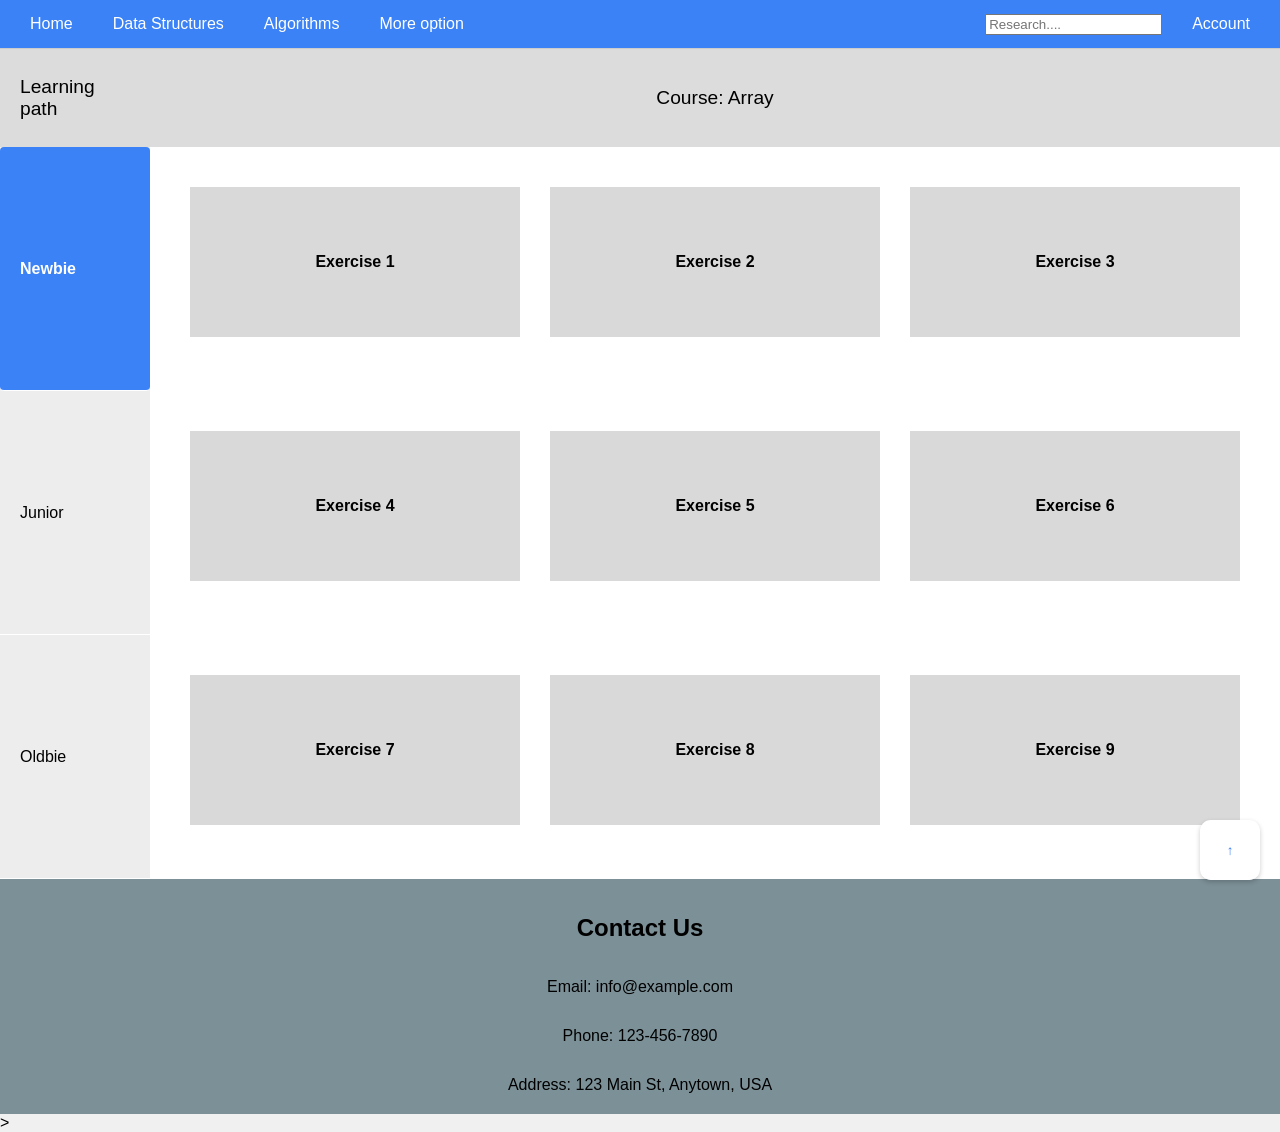
<file: array exercises.html>
<!DOCTYPE html>
<html lang="en">
<head>
    <meta charset="UTF-8">
    <meta name="viewport" content="width=device-width, initial-scale=1.0">
    <title>Document</title>
    <link rel="stylesheet" href = "exercises.css">
</head>
<body>
    <header class="navbar">
        <div class = "nav-left">
            <a href="Home.html" class="nav-item">Home</a>
            <div class="nav-item dropdown">
                Data Structures
                <div class="dropdown-content">
                    <div class="submenu-container">
                        <a class="has-submenu">Array</a>
                        <div class="submenu-content">
                            <a href="knowledge of arrays.html">Lessons</a>
                            <a href="array exercises.html">Exercises</a>
                        </div>
                    </div>
                    <div class="submenu-container">
                        <a class="has-submenu">Linked List</a>
                        <div class="submenu-content">
                            <a href="knowledge of LL.html">Lessons</a>
                            <a href="LL exercises.html">Exercises</a>
                        </div>
                    </div>
                    <div class="submenu-container">
                        <a class="has-submenu">Stack</a>
                        <div class="submenu-content">
                            <a href="#">Lessons</a>
                            <a href="#">Exercises</a>
                        </div>
                    </div>
                    <div class="submenu-container">
                        <a class="has-submenu">Queue</a>
                        <div class="submenu-content">
                            <a href="#">Lessons</a>
                            <a href="#">Exercises</a>
                        </div>
                    </div>
                    <div class="submenu-container">
                        <a class="has-submenu">Tree</a>
                        <div class="submenu-content">
                            <a href="#">Lessons</a>
                            <a href="#">Exercises</a>
                        </div>
                    </div>
                </div>
            </div>
            <div class="nav-item dropdown">
                Algorithms  
                <div class = "dropdown-content">
                    <div class="submenu-container">
                        <a class="has-submenu">Search</a>
                        <div class="submenu-content">
                            <a href="#">Lessons</a>
                            <a href="#">Exercises</a>
                        </div>
                    </div>
                    <div class="submenu-container">
                        <a class="has-submenu">Sort</a>
                        <div class="submenu-content">
                            <a href="#">Lessons</a>
                            <a href="#">Exercises</a>
                        </div>
                    </div>
                </div>
            </div>
            <div class="nav-item dropdown">
                More option
                <div class="dropdown-content">
                    <a href="Donate.html ">Donate</a>
                    <a href="#">Feedback</a>
                </div>
            </div>
        </div>
        
        <div class = "nav-right">
            <div class="search-box"><input type="text" placeholder="Research...."></div>
            <div class="nav-item">Account</div>
        </div>
    </header>

    <div class="grid-container">
        <div class="header-path">Learning path</div>
        <div class="header-course">Course: Array</div>

        <div class="path-cell active">Newbie</div>
        <div class="course-grid">
            <div class="course-card" onclick="location.href='exercise_1_arrays.html'">Exercise 1</div>
            <div class="course-card">Exercise 2</div>
            <div class="course-card">Exercise 3</div>
        </div>

        <div class="path-cell">Junior</div>
        <div class="course-grid">
            <div class="course-card">Exercise 4</div>
            <div class="course-card">Exercise 5</div>
            <div class="course-card">Exercise 6</div>
        </div>

        <div class="path-cell">Oldbie</div>
        <div class="course-grid">
            <div class="course-card">Exercise 7</div>
            <div class="course-card">Exercise 8</div>
            <div class="course-card">Exercise 9</div>
        </div>
    </div>
    <button class="btn-up">&#8593</button>

    <footer>
        <div class="content-footer">
            <h2>Contact Us</h2>
            <p>Email: info@example.com</p>
            <p>Phone: 123-456-7890</p>
            <p>Address: 123 Main St, Anytown, USA</p>
        </div>
    </footer>

    <script src="jv.js"></script>
</body>
</html>>
</file>
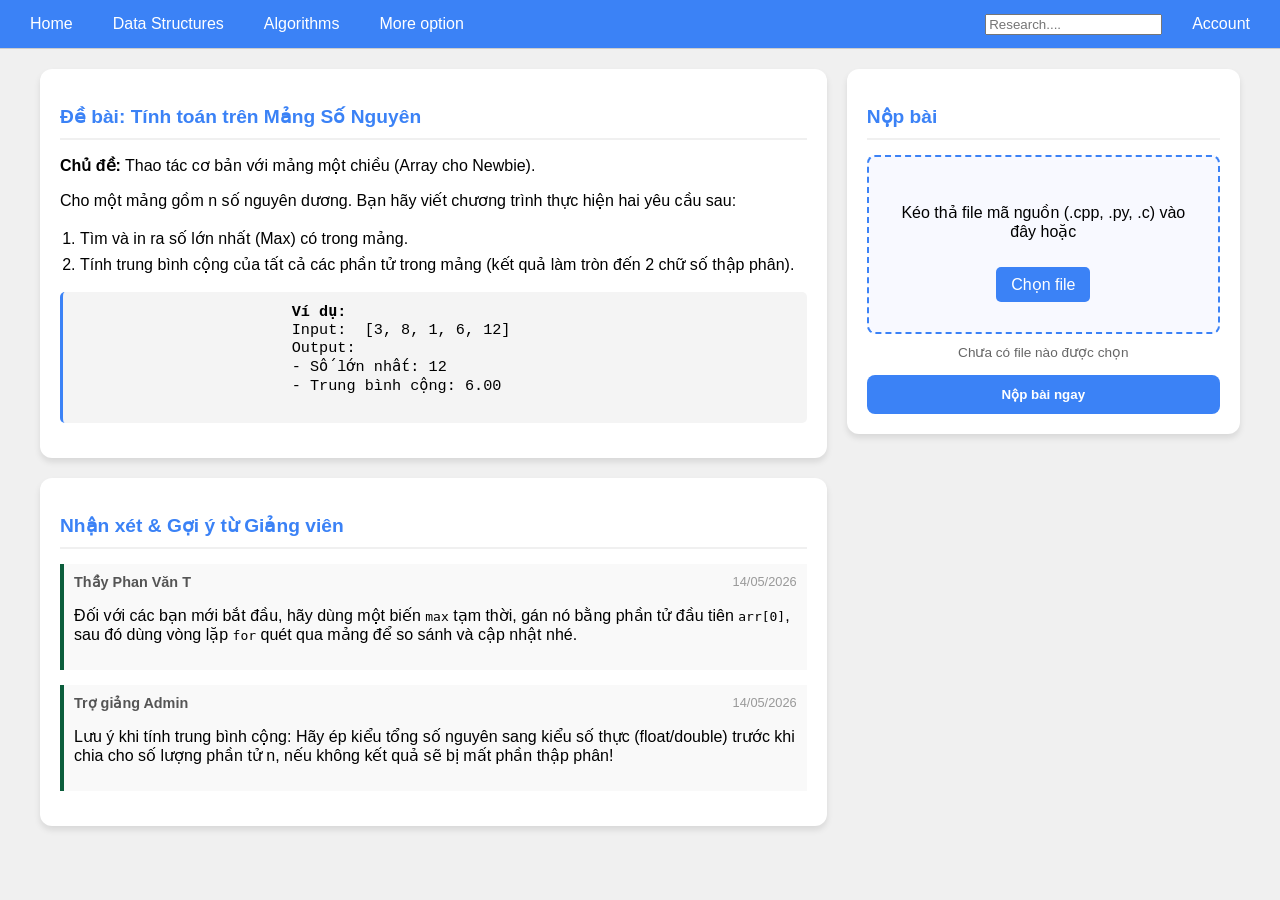
<file: exercise_1_arrays.html>
<!DOCTYPE html>
<html lang="en">
<head>
    <meta charset="UTF-8">
    <meta name="viewport" content="width=device-width, initial-scale=1.0">
    <title>Bài tập Mảng cho Newbie</title>
    <link rel="stylesheet" href="exercise_1_array.css">
    <style>
        pre {
            background-color: #f4f4f4;
            padding: 10px;
            border-radius: 5px;
            font-family: 'Courier New', Courier, monospace;
            font-size: 0.95rem;
            border-left: 3px solid #3B82F6;
            overflow-x: auto;
        }
        .file-info {
            margin-top: 10px;
            font-size: 0.85rem;
            color: #666;
            text-align: center;
        }
    </style>
</head>
<body>
    <header class="navbar">
        <div class="nav-left">
            <a href="Home.html" class="nav-item">Home</a>
            <div class="nav-item dropdown">
                Data Structures
                <div class="dropdown-content">
                    <div class="submenu-container">
                        <a class="has-submenu">Array</a>
                        <div class="submenu-content">
                            <a href="knowledge of arrays.html">Lessons</a>
                            <a href="array exercises.html">Exercises</a>
                        </div>
                    </div>
                    <div class="submenu-container">
                        <a class="has-submenu">Linked List</a>
                        <div class="submenu-content">
                            <a href="knowledge of LL.html">Lessons</a>
                            <a href="LL exercises.html">Exercises</a>
                        </div>
                    </div>
                    <div class="submenu-container">
                        <a class="has-submenu">Stack</a>
                        <div class="submenu-content">
                            <a href="#">Lessons</a>
                            <a href="#">Exercises</a>
                        </div>
                    </div>
                    <div class="submenu-container">
                        <a class="has-submenu">Queue</a>
                        <div class="submenu-content">
                            <a href="#">Lessons</a>
                            <a href="#">Exercises</a>
                        </div>
                    </div>
                    <div class="submenu-container">
                        <a class="has-submenu">Tree</a>
                        <div class="submenu-content">
                            <a href="#">Lessons</a>
                            <a href="#">Exercises</a>
                        </div>
                    </div>
                </div>
            </div>
            <div class="nav-item dropdown">
                Algorithms  
                <div class="dropdown-content">
                    <div class="submenu-container">
                        <a class="has-submenu">Search</a>
                        <div class="submenu-content">
                            <a href="#">Lessons</a>
                            <a href="#">Exercises</a>
                        </div>
                    </div>
                    <div class="submenu-container">
                        <a class="has-submenu">Sort</a>
                        <div class="submenu-content">
                            <a href="#">Lessons</a>
                            <a href="#">Exercises</a>
                        </div>
                    </div>
                </div>
            </div>
            <div class="nav-item dropdown">
                More option
                <div class="dropdown-content">
                    <a href="Donate.html">Donate</a>
                    <a href="#">Feedback</a>
                </div>
            </div>
        </div>
        
        <div class="nav-right">
            <div class="search-box"><input type="text" placeholder="Research...."></div>
            <div class="nav-item" id="account-menu">Account</div>
        </div>
    </header>
    
    <div class="exercise-layout">
        <div class="exercise-main">
            <section class="section-box">
                <h2>Đề bài: Tính toán trên Mảng Số Nguyên</h2>
                <div class="content-text">
                    <p><strong>Chủ đề:</strong> Thao tác cơ bản với mảng một chiều (Array cho Newbie).</p>
                    <p>Cho một mảng gồm n số nguyên dương. Bạn hãy viết chương trình thực hiện hai yêu cầu sau:</p>
                    <ol style="padding-left: 20px; margin-bottom: 15px; line-height: 1.6;">
                        <li>Tìm và in ra số lớn nhất (Max) có trong mảng.</li>
                        <li>Tính trung bình cộng của tất cả các phần tử trong mảng (kết quả làm tròn đến 2 chữ số thập phân).</li>
                    </ol>
                    
                    <pre>
                        <strong>Ví dụ:</strong>
                        Input:  [3, 8, 1, 6, 12]
                        Output: 
                        - Số lớn nhất: 12
                        - Trung bình cộng: 6.00
                    </pre>
                </div>
            </section>

            <section class="section-box">
                <h2>Nhận xét & Gợi ý từ Giảng viên</h2>
                <div class="comments-container">
                    <div class="comment-item">
                        <div class="comment-user"><strong>Thầy Phan Văn T</strong> <span class="date">14/05/2026</span></div>
                        <p>Đối với các bạn mới bắt đầu, hãy dùng một biến <code>max</code> tạm thời, gán nó bằng phần tử đầu tiên <code>arr[0]</code>, sau đó dùng vòng lặp <code>for</code> quét qua mảng để so sánh và cập nhật nhé.</p>
                    </div>
                    <div class="comment-item">
                        <div class="comment-user"><strong>Trợ giảng Admin</strong> <span class="date">14/05/2026</span></div>
                        <p>Lưu ý khi tính trung bình cộng: Hãy ép kiểu tổng số nguyên sang kiểu số thực (float/double) trước khi chia cho số lượng phần tử n, nếu không kết quả sẽ bị mất phần thập phân!</p>
                    </div>
                </div>
            </section>
        </div>

        <div class="exercise-sidebar">
            <section class="section-box upload-area">
                <h2>Nộp bài</h2>
                <div class="drop-zone" id="drop-zone">
                    <p>Kéo thả file mã nguồn (.cpp, .py, .c) vào đây hoặc</p>
                    <label for="file-upload" class="btn-select">Chọn file</label>
                    <input type="file" id="file-upload" hidden>
                </div>
                <div class="file-info" id="file-info">Chưa có file nào được chọn</div>
                <button class="btn-submit" id="submit-btn">Nộp bài ngay</button>
            </section>
        </div>
    </div>

    <script>
        const fileUpload = document.getElementById('file-upload');
        const fileInfo = document.getElementById('file-info');
        const submitBtn = document.getElementById('submit-btn');

        fileUpload.addEventListener('change', (e) => {
            if (e.target.files.length > 0) {
                fileInfo.textContent = `File đã chọn: ${e.target.files[0].name}`;
                fileInfo.style.color = "#0b5d3b";
                fileInfo.style.fontWeight = "bold";
            } else {
                fileInfo.textContent = "Chưa có file nào được chọn";
                fileInfo.style.color = "#666";
            }
        });

        submitBtn.addEventListener('click', () => {
            if (fileUpload.files.length > 0) {
                alert(`Nộp bài thành công file: ${fileUpload.files[0].name}!`);
            } else {
                alert("Vui lòng chọn hoặc kéo thả file mã nguồn trước khi nộp!");
            }
        });
    </script>
    <script src="jv.js"></script>
</body>
</html>
</file>
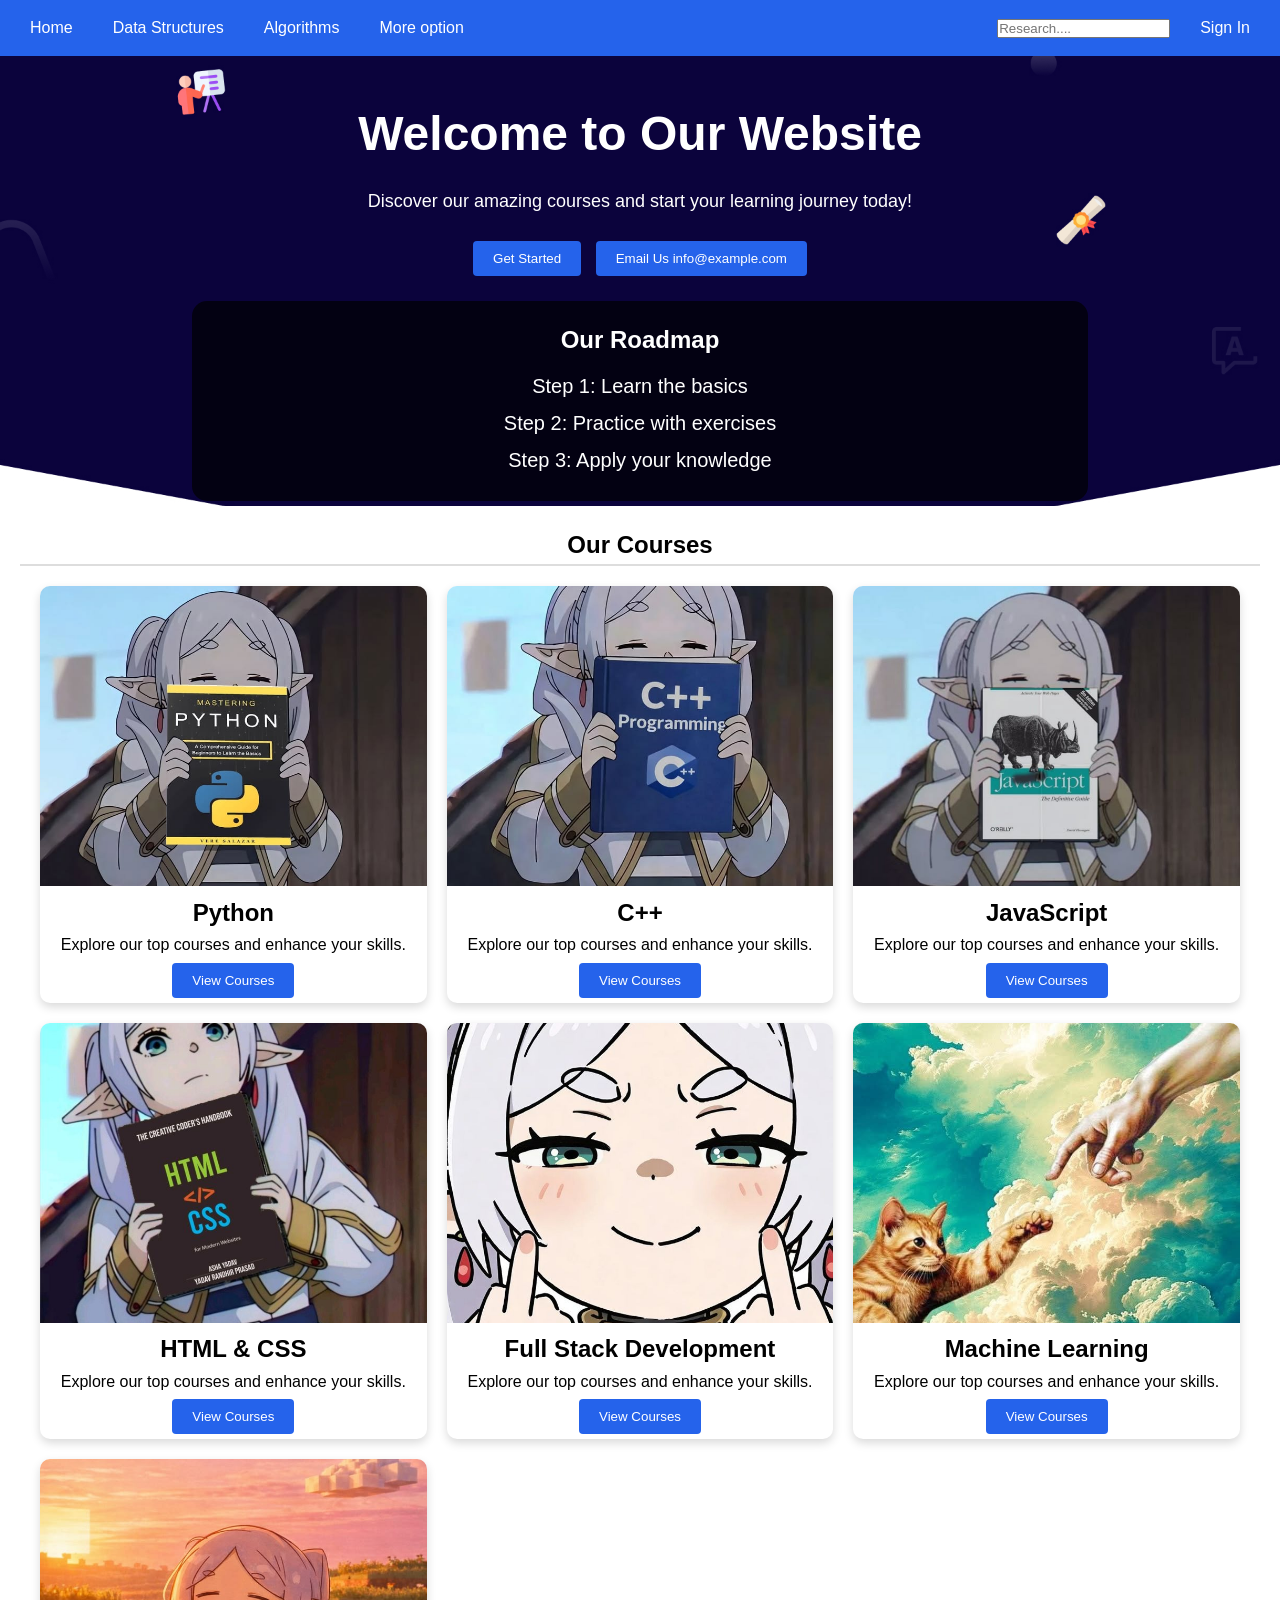
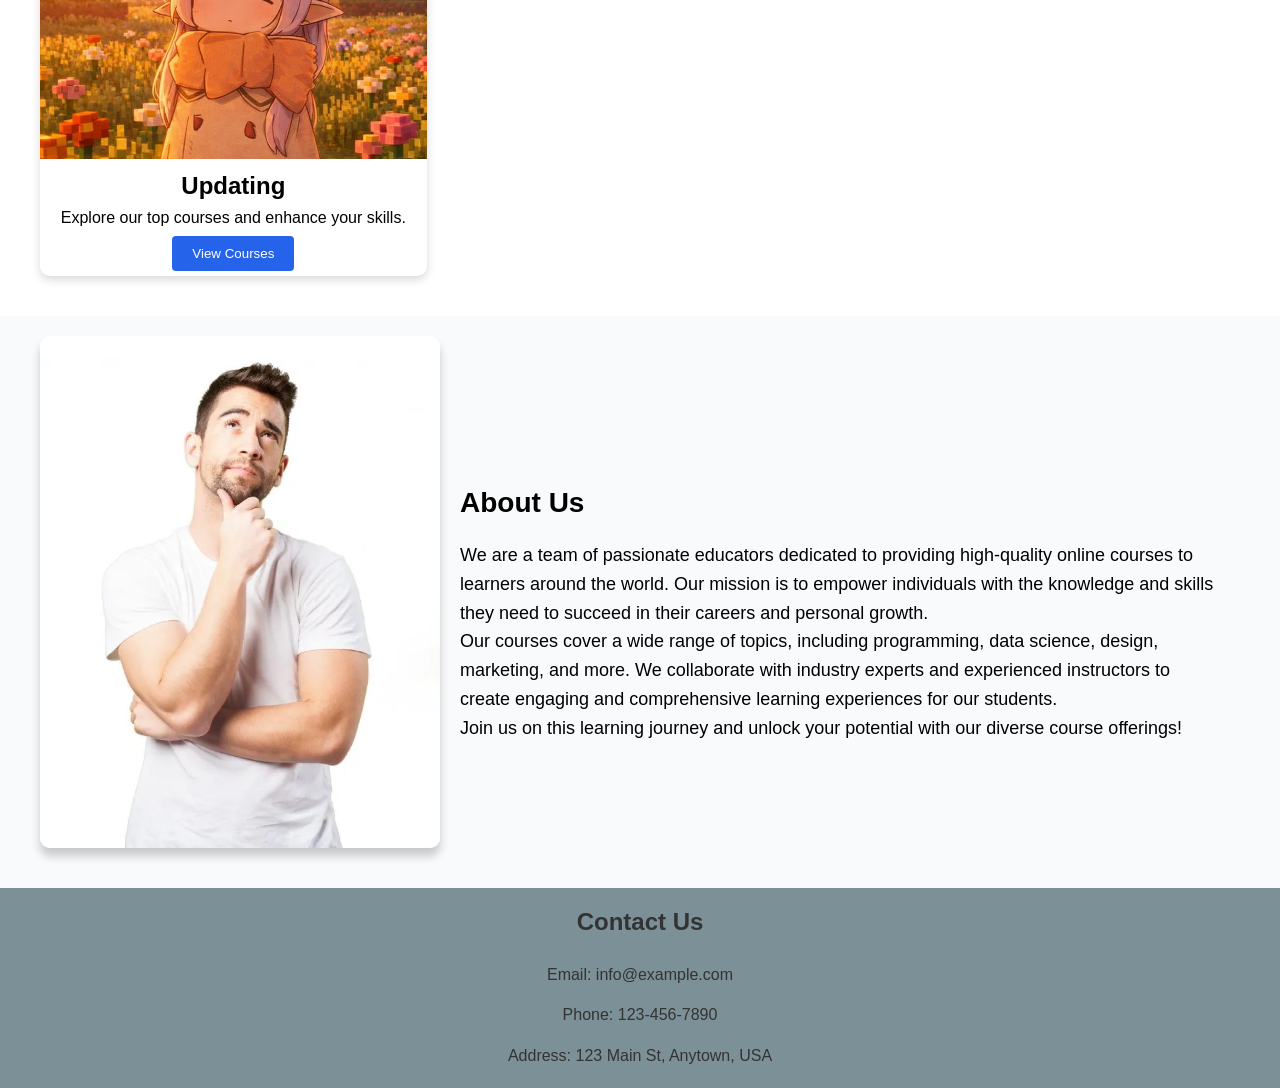
<file: Home.html>
<!DOCTYPE html>
<html lang="en">
<head>
    <meta charset="UTF-8">
    <meta name="viewport" content="width=device-width, initial-scale=1.0">
    <title>Home</title>
    <link rel="stylesheet" href="Home.css">
</head>
<body>
    <div class="container">
        <header class="navbar">
        <div class = "nav-left">
            <div class="nav-item">Home</div>
            <div class="nav-item dropdown protected">
                Data Structures
                <div class="dropdown-content">
                    <div class="submenu-container">
                        <a class="has-submenu">Array</a>
                        <div class="submenu-content">
                            <a href="#">Kiến thức</a>
                            <a href="#">Bài tập</a>
                        </div>
                    </div>
                    <div class="submenu-container">
                        <a class="has-submenu">Linked List</a>
                        <div class="submenu-content">
                            <a href="#">Kiến thức</a>
                            <a href="#">Bài tập</a>
                        </div>
                    </div>
                    <div class="submenu-container">
                        <a class="has-submenu">Stack</a>
                        <div class="submenu-content">
                            <a href="#">Kiến thức</a>
                            <a href="#">Bài tập</a>
                        </div>
                    </div>
                    <div class="submenu-container">
                        <a class="has-submenu">Queue</a>
                        <div class="submenu-content">
                            <a href="#">Kiến thức</a>
                            <a href="#">Bài tập</a>
                        </div>
                    </div>
                    <div class="submenu-container">
                        <a class="has-submenu">Tree</a>
                        <div class="submenu-content">
                            <a href="#">Kiến thức</a>
                            <a href="#">Bài tập</a>
                        </div>
                    </div>
                </div>
            </div>
            <div class="nav-item dropdown protected">
                Algorithms  
                <div class = "dropdown-content">
                    <div class="submenu-container">
                        <a class="has-submenu">Search</a>
                        <div class="submenu-content">
                            <a href="#">Kiến thức</a>
                            <a href="#">Bài tập</a>
                        </div>
                    </div>
                    <div class="submenu-container">
                        <a class="has-submenu">Sort</a>
                        <div class="submenu-content">
                            <a href="#">Kiến thức</a>
                            <a href="#">Bài tập</a>
                        </div>
                    </div>
                </div>
            </div>
            <div class="nav-item dropdown">
                More option
                <div class="dropdown-content">
                    <a class="protected1" href="#">Donate</a>
                    <a href="#">Feedback</a>
                </div>
            </div>
        </div>
        
        <div class="nav-right">
                <div class="search-box"><input type="text" placeholder="Research...."></div>
                <div class="nav-item" id="account-menu">
                    <a href="Log.html" style="text-decoration: none; color: inherit;">Sign In</a>
                </div>
            </div>
    </header>


        <section class="banner">
            <div class="banner-content">
                <h1>Welcome to Our Website</h1>
                <p>Discover our amazing courses and start your learning journey today!</p>
                <button onclick="location.href='#'">Get Started</button>
                <button onclick="location.href='#'">Email Us info@example.com</button>
            </div>
            <div class="roadmap">
                <div class="roadmap-content">
                    <h1>Our Roadmap</h1>
                    <p>Step 1: Learn the basics</p>
                    <p>Step 2: Practice with exercises</p>
                    <p>Step 3: Apply your knowledge</p>
                </div>
            </div>
        </section>
        <!-- Course Section -->
        <section class="course">
            <h1>Our Courses</h1>
            <div class="frame-card">
                <div class="card">
                    <img src="image/Python.jpg" alt="Course Image">
                    <h2>Python</h2>
                    <p>Explore our top courses and enhance your skills.</p>
                    <button onclick="location.href='#'">View Courses</button>
                </div>
                <div class="card">
                    <img src="image/C++C.jpg" alt="Course Image">
                    <h2>C++</h2>
                    <p>Explore our top courses and enhance your skills.</p>
                    <button onclick="location.href='#'">View Courses</button>
                </div>
                <div class="card">
                    <img src="image/JavaScript_V4.jpg" alt="Course Image">
                    <h2>JavaScript</h2>
                    <p>Explore our top courses and enhance your skills.</p>
                    <button onclick="location.href='#'">View Courses</button>
                </div>
                <div class="card">
                    <img src="image/Html&css.jpg" alt="Course Image">
                    <h2>HTML & CSS</h2>
                    <p>Explore our top courses and enhance your skills.</p>
                    <button onclick="location.href='#'">View Courses</button>
                </div>
                <div class="card">
                    <img src="image/Fk.jpg" alt="Course Image">
                    <h2>Full Stack Development</h2>
                    <p>Explore our top courses and enhance your skills.</p>
                    <button onclick="location.href='#'">View Courses</button>
                </div>
                <div class="card">
                    <img src="image/b24a4fd01c9b69eb15639f60313de725.jpg" alt="Course Image">
                    <h2>Machine Learning</h2>
                    <p>Explore our top courses and enhance your skills.</p>
                    <button onclick="location.href='#'">View Courses</button>
                </div>
                <div class="card">
                    <img src="image/df26a6b04cd449fa1e35f42c21ab97dd.jpg" alt="Course Image">
                    <h2>Updating</h2>
                    <p>Explore our top courses and enhance your skills.</p>
                    <button onclick="location.href='#'">View Courses</button>
                </div>
            </div>
        </section>

        <section class="about-us">
            <img src="image/Thinking.jpg" alt="About Us">
            <div class="content-about-us">
                 <h1>About Us</h1>
                <p>We are a team of passionate educators dedicated to providing high-quality online courses to learners around the world. Our mission is to empower individuals with the knowledge and skills they need to succeed in their careers and personal growth.</p>
                <p>Our courses cover a wide range of topics, including programming, data science, design, marketing, and more. We collaborate with industry experts and experienced instructors to create engaging and comprehensive learning experiences for our students.</p>
                <p>Join us on this learning journey and unlock your potential with our diverse course offerings!</p>
            </div>
            
        </section>

        
        <footer>
            <div class="content-footer">
            <h2>Contact Us</h2>
            <p>Email: info@example.com</p>
            <p>Phone: 123-456-7890</p>
            <p>Address: 123 Main St, Anytown, USA</p>
        </div>
        </footer>
    </div>
    <script src="jv.js"></script>
</body>
</html>

<!-- lam cho header co the o tren khi cuon, lam nut bam de di chuyen den dau trang -->
</file>
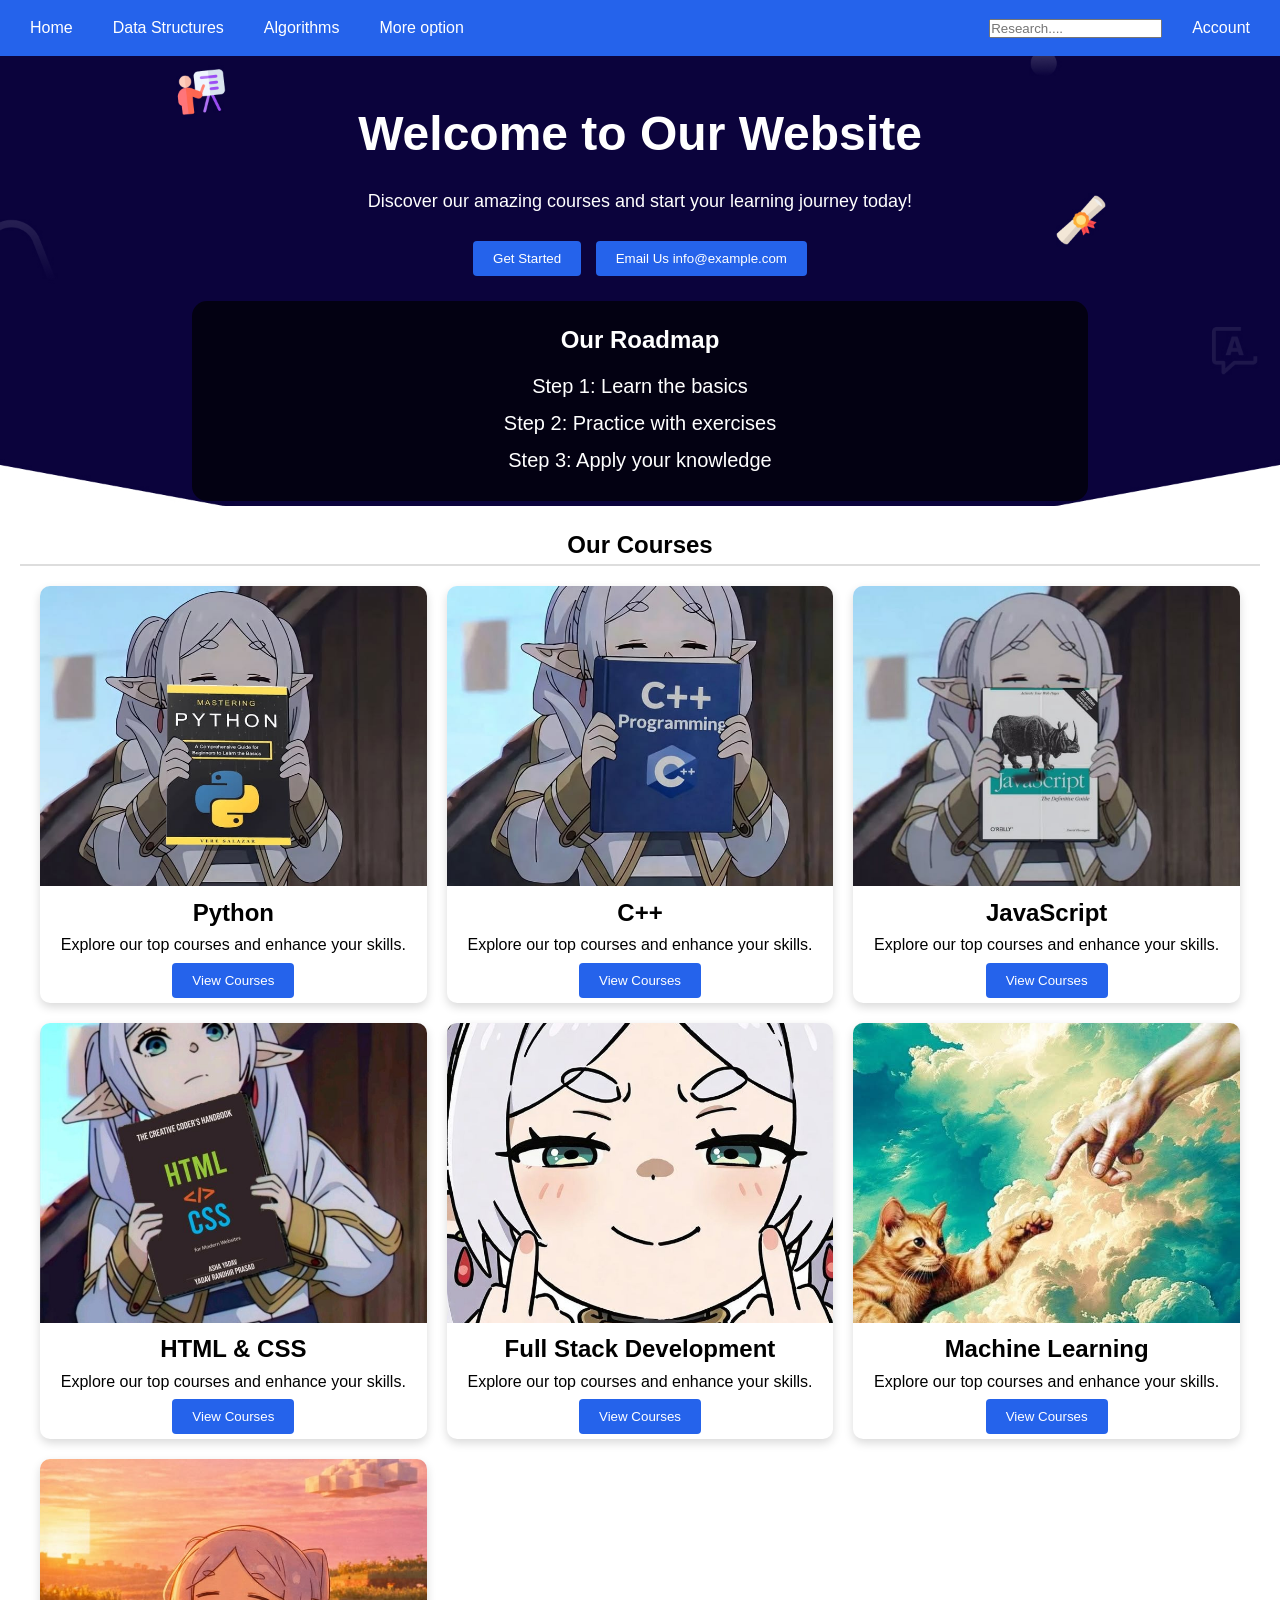
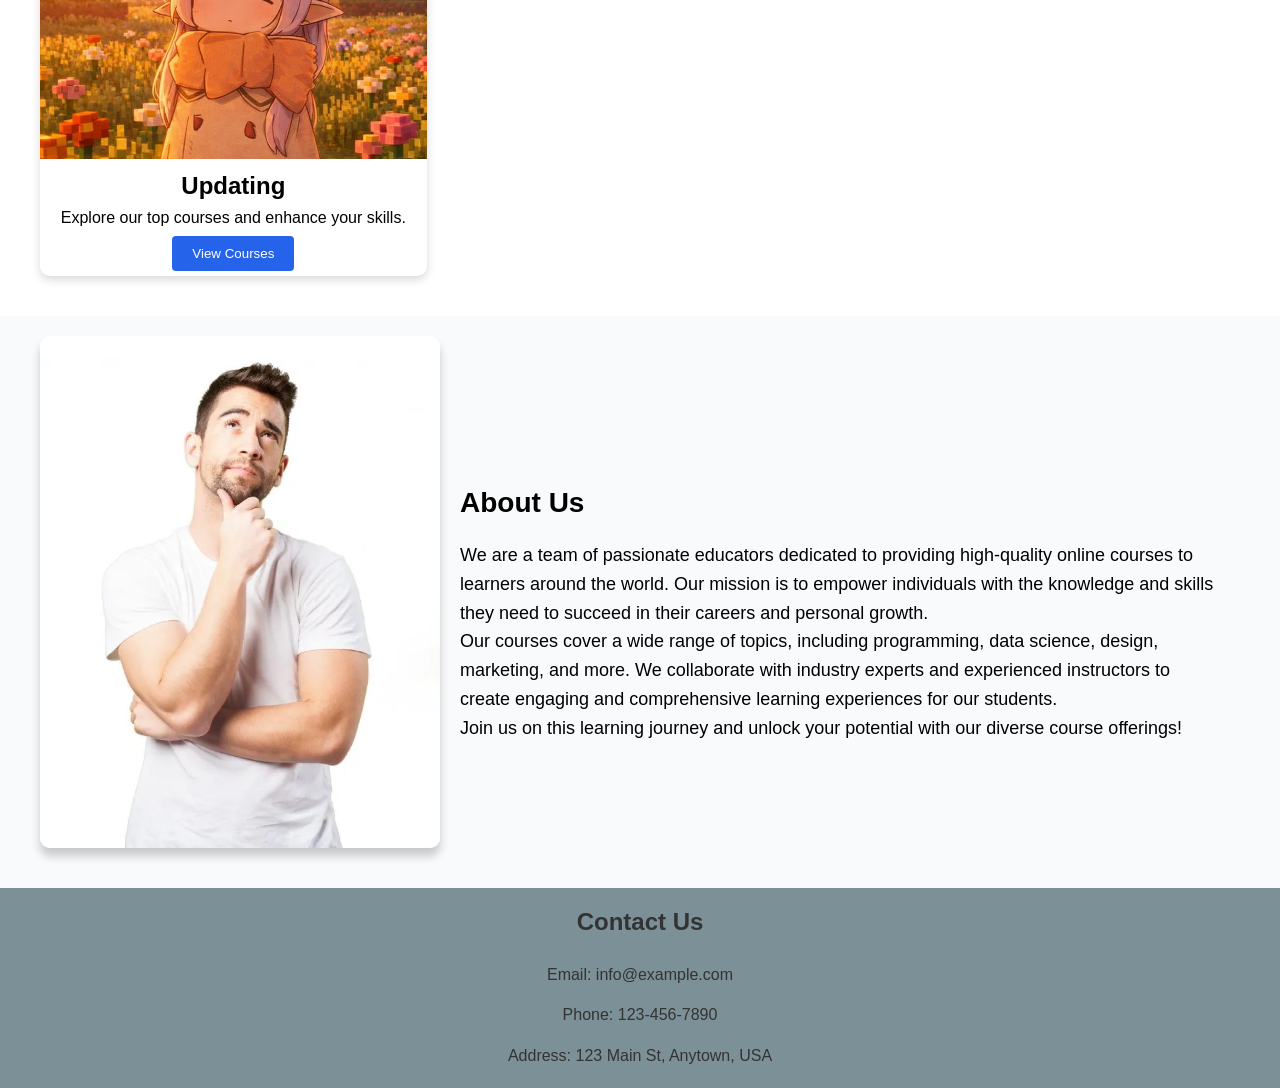
<file: home1.html>
<!DOCTYPE html>
<html lang="en">
<head>
    <meta charset="UTF-8">
    <meta name="viewport" content="width=device-width, initial-scale=1.0">
    <title>Home</title>
    <link rel="stylesheet" href="Home.css">
</head>
<body>
    <div class="container">
        <header class="navbar">
        <div class = "nav-left">
            <div class="nav-item">Home</div>
            <div class="nav-item dropdown protected">
                Data Structures
                <div class="dropdown-content">
                    <div class="submenu-container">
                        <a class="has-submenu">Array</a>
                        <div class="submenu-content">
                            <a href="#">Kiến thức</a>
                            <a href="#">Bài tập</a>
                        </div>
                    </div>
                    <div class="submenu-container">
                        <a class="has-submenu">Linked List</a>
                        <div class="submenu-content">
                            <a href="#">Kiến thức</a>
                            <a href="#">Bài tập</a>
                        </div>
                    </div>
                    <div class="submenu-container">
                        <a class="has-submenu">Stack</a>
                        <div class="submenu-content">
                            <a href="#">Kiến thức</a>
                            <a href="#">Bài tập</a>
                        </div>
                    </div>
                    <div class="submenu-container">
                        <a class="has-submenu">Queue</a>
                        <div class="submenu-content">
                            <a href="#">Kiến thức</a>
                            <a href="#">Bài tập</a>
                        </div>
                    </div>
                    <div class="submenu-container">
                        <a class="has-submenu">Tree</a>
                        <div class="submenu-content">
                            <a href="#">Kiến thức</a>
                            <a href="#">Bài tập</a>
                        </div>
                    </div>
                </div>
            </div>
            <div class="nav-item dropdown protected">
                Algorithms  
                <div class = "dropdown-content">
                    <div class="submenu-container">
                        <a class="has-submenu">Search</a>
                        <div class="submenu-content">
                            <a href="#">Kiến thức</a>
                            <a href="#">Bài tập</a>
                        </div>
                    </div>
                    <div class="submenu-container">
                        <a class="has-submenu">Sort</a>
                        <div class="submenu-content">
                            <a href="#">Kiến thức</a>
                            <a href="#">Bài tập</a>
                        </div>
                    </div>
                </div>
            </div>
            <div class="nav-item dropdown">
                More option
                <div class="dropdown-content">
                    <a class="protected1" href="#">Donate</a>
                    <a href="#">Feedback</a>
                </div>
            </div>
        </div>
        
        <div class = "nav-right">
            <div class="search-box"><input type="text" placeholder="Research...."></div>
            <div class="nav-item loginButton">Account</div>
        </div>
    </header>


        <section class="banner">
            <div class="banner-content">
                <h1>Welcome to Our Website</h1>
                <p>Discover our amazing courses and start your learning journey today!</p>
                <button onclick="location.href='#'">Get Started</button>
                <button onclick="location.href='#'">Email Us info@example.com</button>
            </div>
            <div class="roadmap">
                <div class="roadmap-content">
                    <h1>Our Roadmap</h1>
                    <p>Step 1: Learn the basics</p>
                    <p>Step 2: Practice with exercises</p>
                    <p>Step 3: Apply your knowledge</p>
                </div>
            </div>
        </section>
        <!-- Course Section -->
        <section class="course">
            <h1>Our Courses</h1>
            <div class="frame-card">
                <div class="card">
                    <img src="image/Python.jpg" alt="Course Image">
                    <h2>Python</h2>
                    <p>Explore our top courses and enhance your skills.</p>
                    <button onclick="location.href='#'">View Courses</button>
                </div>
                <div class="card">
                    <img src="image/C++C.jpg" alt="Course Image">
                    <h2>C++</h2>
                    <p>Explore our top courses and enhance your skills.</p>
                    <button onclick="location.href='#'">View Courses</button>
                </div>
                <div class="card">
                    <img src="image/4.JavaScript_V4.pdf" alt="Course Image">
                    <h2>JavaScript</h2>
                    <p>Explore our top courses and enhance your skills.</p>
                    <button onclick="location.href='#'">View Courses</button>
                </div>
                <div class="card">
                    <img src="image/Html&css.jpg" alt="Course Image">
                    <h2>HTML & CSS</h2>
                    <p>Explore our top courses and enhance your skills.</p>
                    <button onclick="location.href='#'">View Courses</button>
                </div>
                <div class="card">
                    <img src="image/Fk.jpg" alt="Course Image">
                    <h2>Full Stack Development</h2>
                    <p>Explore our top courses and enhance your skills.</p>
                    <button onclick="location.href='#'">View Courses</button>
                </div>
                <div class="card">
                    <img src="image/b24a4fd01c9b69eb15639f60313de725.jpg" alt="Course Image">
                    <h2>Machine Learning</h2>
                    <p>Explore our top courses and enhance your skills.</p>
                    <button onclick="location.href='#'">View Courses</button>
                </div>
                <div class="card">
                    <img src="image/df26a6b04cd449fa1e35f42c21ab97dd.jpg" alt="Course Image">
                    <h2>Updating</h2>
                    <p>Explore our top courses and enhance your skills.</p>
                    <button onclick="location.href='#'">View Courses</button>
                </div>
            </div>
        </section>

        <section class="about-us">
            <img src="image/Thinking.jpg" alt="About Us">
            <div class="content-about-us">
                 <h1>About Us</h1>
                <p>We are a team of passionate educators dedicated to providing high-quality online courses to learners around the world. Our mission is to empower individuals with the knowledge and skills they need to succeed in their careers and personal growth.</p>
                <p>Our courses cover a wide range of topics, including programming, data science, design, marketing, and more. We collaborate with industry experts and experienced instructors to create engaging and comprehensive learning experiences for our students.</p>
                <p>Join us on this learning journey and unlock your potential with our diverse course offerings!</p>
            </div>
            
        </section>

        
        <footer>
            <div class="content-footer">
            <h2>Contact Us</h2>
            <p>Email: info@example.com</p>
            <p>Phone: 123-456-7890</p>
            <p>Address: 123 Main St, Anytown, USA</p>
        </div>
        </footer>
    </div>
    <script src="jv.js"></script>
</body>
</html>

<!-- lam cho header co the o tren khi cuon, lam nut bam de di chuyen den dau trang -->
</file>
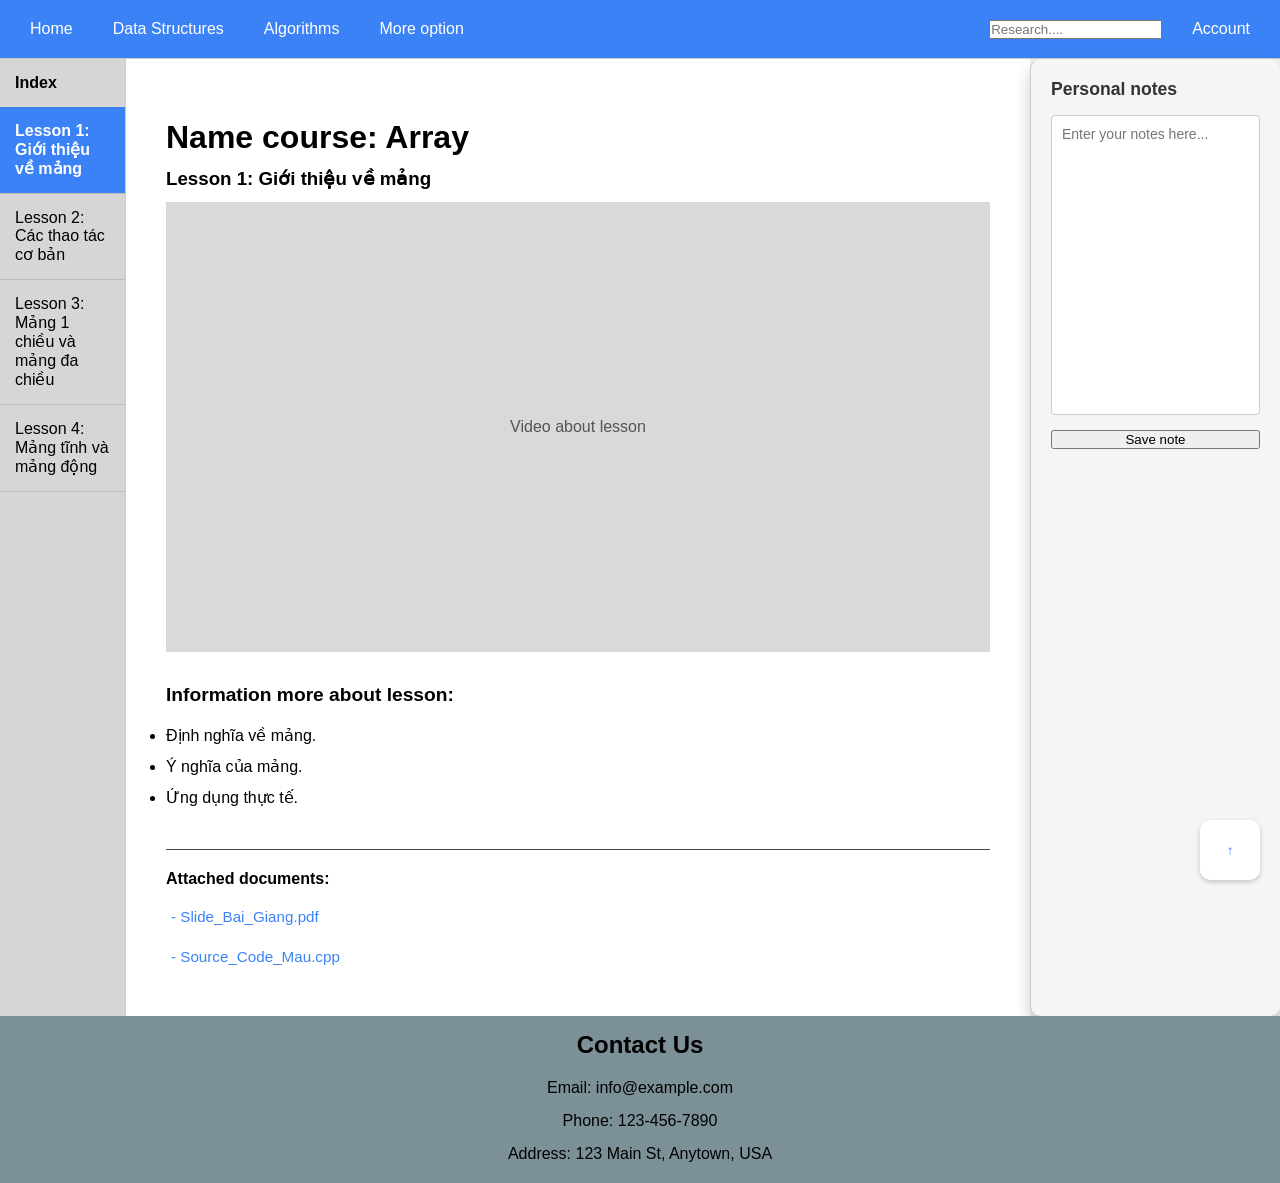
<file: knowledge of arrays.html>
<!DOCTYPE html>
<html lang="vi">
<head>
    <meta charset="UTF-8">
    <title>E-Learning Layout</title>
    <link rel="stylesheet" href="knowledge.css">
</head>
<body>
        <header class="navbar">
            <div class = "nav-left">
                <a href="Home.html" class="nav-item">Home</a>
                <div class="nav-item dropdown">
                    Data Structures
                    <div class="dropdown-content">
                        <div class="submenu-container">
                            <a class="has-submenu">Array</a>
                            <div class="submenu-content">
                                <a href="knowledge of arrays.html">Lessons</a>
                                <a href="array exercises.html">Exercises</a>
                            </div>
                        </div>
                        <div class="submenu-container">
                            <a class="has-submenu">Linked List</a>
                            <div class="submenu-content">
                                <a href="knowledge of LL.html">Lessons</a>
                                <a href="LL exercises.html">Exercises</a>
                            </div>
                        </div>
                        <div class="submenu-container">
                            <a class="has-submenu">Stack</a>
                            <div class="submenu-content">
                                <a href="#">Lessons</a>
                                <a href="#">Exercises</a>
                            </div>
                        </div>
                        <div class="submenu-container">
                            <a class="has-submenu">Queue</a>
                            <div class="submenu-content">
                                <a href="#">Lessons/a>
                                <a href="#">Exercises</a>
                            </div>
                        </div>
                        <div class="submenu-container">
                            <a class="has-submenu">Tree</a>
                            <div class="submenu-content">
                                <a href="#">Lessons</a>
                                <a href="#">Exercises</a>
                            </div>
                        </div>
                    </div>
                </div>
                <div class="nav-item dropdown">
                    Algorithms  
                    <div class = "dropdown-content">
                        <div class="submenu-container">
                            <a class="has-submenu">Search</a>
                            <div class="submenu-content">
                                <a href="#">Lessons</a>
                                <a href="#">Exercises</a>
                            </div>
                        </div>
                        <div class="submenu-container">
                            <a class="has-submenu">Sort</a>
                            <div class="submenu-content">
                                <a href="#">Lessons</a>
                                <a href="#">Exercises</a>
                            </div>
                        </div>
                    </div>
                </div>
                <div class="nav-item dropdown">
                    More option
                    <div class="dropdown-content">
                        <a href="Donate.html ">Donate</a>
                        <a href="#">Feedback</a>
                    </div>
                </div>
            </div>
            
            <div class = "nav-right">
                <div class="search-box"><input type="text" placeholder="Research...."></div>
                <div class="nav-item">Account</div>
            </div>
        </header>

        <div class="container">
            <aside class="sidebar">
                <div class="index-header">Index</div>
                <div class="lesson-item active" href = "#">Lesson 1: Giới thiệu về mảng</div>
                <div class="lesson-item">Lesson 2: Các thao tác cơ bản</div>
                <div class="lesson-item">Lesson 3: Mảng 1 chiều và mảng đa chiều</div>
                <div class="lesson-item">Lesson 4: Mảng tĩnh và mảng động</div>
            </aside>

            <main class="content">
                <div class="content-list">
                    <h1>Name course: Array</h1>
                    <h3>Lesson 1: Giới thiệu về mảng</h3>
                </div>
                
                <div class="video-placeholder">
                    Video about lesson
                </div>

                <div class="lesson-info">
                    <h3>Information more about lesson:</h3>
                    <ul class="lesson-info-list ">
                        <li>Định nghĩa về mảng.</li>
                        <li>Ý nghĩa của mảng.</li>
                        <li>Ứng dụng thực tế.</li>
                    </ul>
                </div>

                <div class="attachments">
                    <h4> Attached documents:</h4>
                    <ul class="attachments-list">
                        <li><a href="#">- Slide_Bai_Giang.pdf</a></li>
                        <li><a href="#">- Source_Code_Mau.cpp</a></li>
                    </ul>
                </div>
            </main>

            <aside class="notes-sidebar">
                <div class="notes-header">Personal notes</div>
                <textarea placeholder="Enter your notes here..."></textarea>
                <button class="btn-save">Save note</button>
            </aside>
        </div>
        <button class="btn-up">&#8593</button>

        <footer>
            <div class="content-footer">
            <h2>Contact Us</h2>
            <p>Email: info@example.com</p>
            <p>Phone: 123-456-7890</p>
            <p>Address: 123 Main St, Anytown, USA</p>
        </div>
        </footer>
    <script src="jv.js"></script>

</body>
</html>
</file>
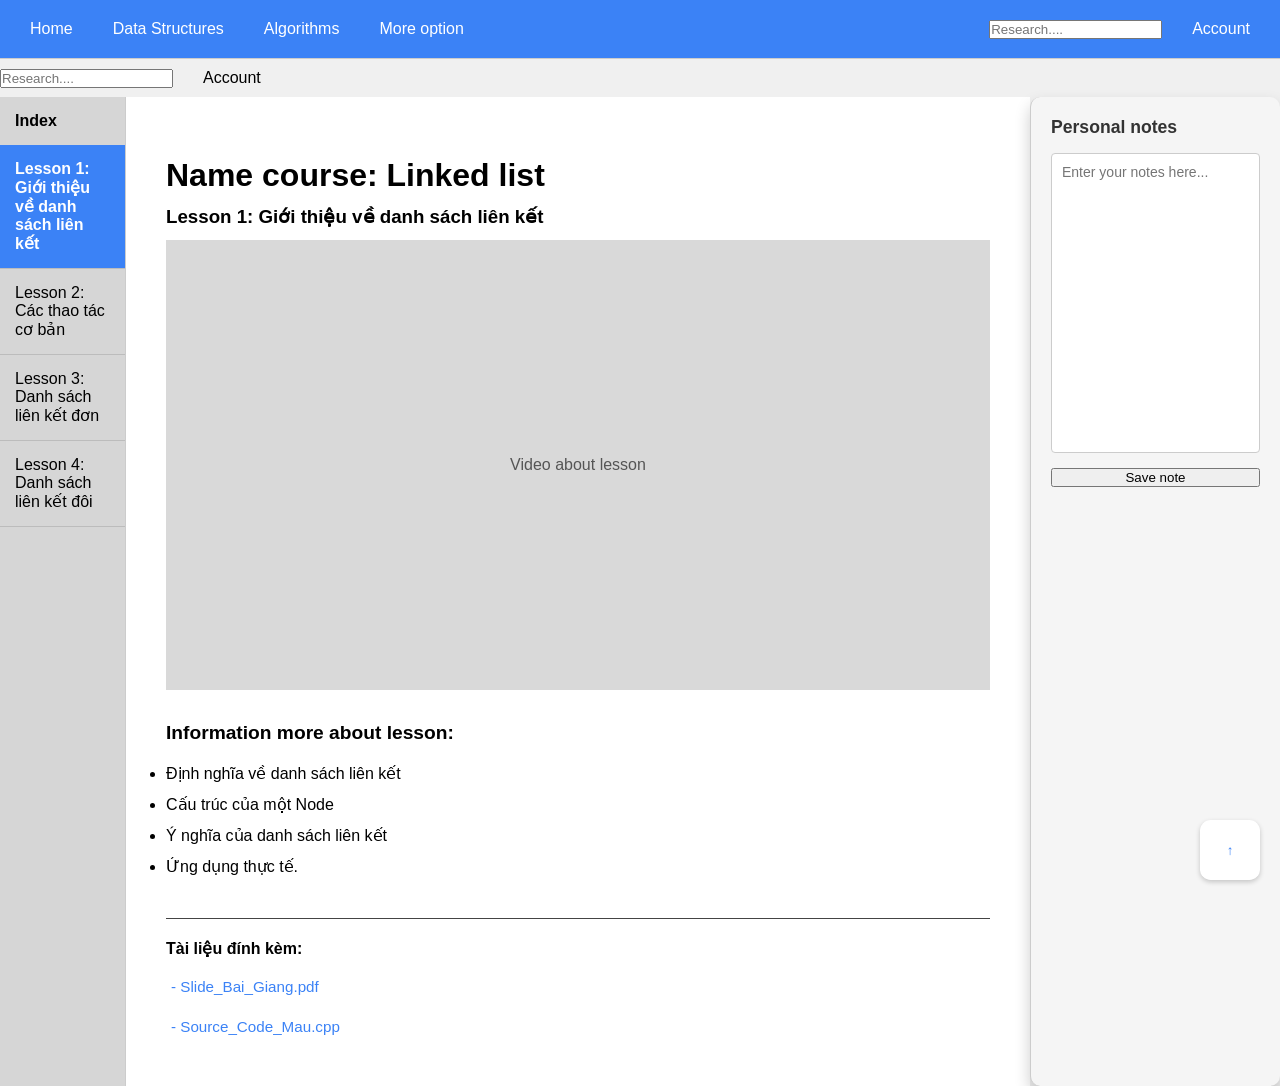
<file: knowledge of LL.html>
<!DOCTYPE html>
<html lang="vi">
<head>
    <meta charset="UTF-8">
    <title>E-Learning Layout</title>
    <link rel="stylesheet" href="knowledge.css">
</head>
<body>
        <header class="navbar">
            <div class = "nav-left">
                <a href="Home.html" class="nav-item">Home</a>
                <div class="nav-item dropdown">
                    Data Structures
                    <div class="dropdown-content">
                        <div class="submenu-container">
                            <a class="has-submenu">Array</a>
                            <div class="submenu-content">
                                <a href="knowledge of arrays.html">Lesson</a>
                                <a href="array exercises.html">Exercises</a>
                            </div>
                        </div>
                        <div class="submenu-container">
                            <a class="has-submenu">Linked List</a>
                            <div class="submenu-content">
                                <a href="knowledge of LL.html">Lesson</a>
                                <a href="LL exercises.html">Exercises</a>
                            </div>
                        </div>
                        <div class="submenu-container">
                            <a class="has-submenu">Stack</a>
                            <div class="submenu-content">
                                <a href="#">Lesson</a>
                                <a href="#">Exercises</a>
                            </div>
                        </div>
                        <div class="submenu-container">
                            <a class="has-submenu">Queue</a>
                            <div class="submenu-content">
                                <a href="#">Lesson</a>
                                <a href="#">Exercises</a>
                            </div>
                        </div>
                        <div class="submenu-container">
                            <a class="has-submenu">Tree</a>
                            <div class="submenu-content">
                                <a href="#">Lesson</a>
                                <a href="#">Exercises</a>
                            </div>
                        </div>
                    </div>
                </div>
                <div class="nav-item dropdown">
                    Algorithms  
                    <div class = "dropdown-content">
                        <div class="submenu-container">
                            <a class="has-submenu">Search</a>
                            <div class="submenu-content">
                                <a href="#">Lesson</a>
                                <a href="#">Exercises</a>
                            </div>
                        </div>
                        <div class="submenu-container">
                            <a class="has-submenu">Sort</a>
                            <div class="submenu-content">
                                <a href="#">Lesson</a>
                                <a href="#">Exercises</a>
                            </div>
                        </div>
                    </div>
                </div>
                <div class="nav-item dropdown">
                    More option
                    <div class="dropdown-content">
                        <a href="Donate.html ">Donate</a>
                        <a href="#">Feedback</a>
                    </div>
                </div>
            </div>
            
            <div class = "nav-right">
                <div class="search-box"><input type="text" placeholder="Research...."></div>
                <div class="nav-item">Account</div>
            </div>
        </header>
        
        <div class = "nav-right">
            <div class="search-box"><input type="text" placeholder="Research...."></div>
            <div class="nav-item">Account</div>
        </div>
    </header>

    <div class="container">
        <aside class="sidebar">
            <div class="index-header">Index</div>
            <div class="lesson-item active" href = "#">Lesson 1: Giới thiệu về danh sách liên kết</div>
            <div class="lesson-item">Lesson 2: Các thao tác cơ bản</div>
            <div class="lesson-item">Lesson 3: Danh sách liên kết đơn</div>
            <div class="lesson-item">Lesson 4: Danh sách liên kết đôi</div>
        </aside>

        <main class="content">
            <div class="content-list">
                <h1>Name course: Linked list</h1>
                <h3>Lesson 1: Giới thiệu về danh sách liên kết</h3>
            </div>
            
            <div class="video-placeholder">
                Video about lesson
            </div>

            <div class="lesson-info">
                <h3>Information more about lesson:</h3>
                <ul class="lesson-info-list ">
                    <li>Định nghĩa về danh sách liên kết</li>
                    <li>Cấu trúc của một Node</li>
                    <li>Ý nghĩa của danh sách liên kết</li>
                    <li>Ứng dụng thực tế.</li>
                </ul>
            </div>

            <div class="attachments">
                <h4>Tài liệu đính kèm:</h4>
                <ul class="attachments-list">
                    <li><a href="#">- Slide_Bai_Giang.pdf</a></li>
                    <li><a href="#">- Source_Code_Mau.cpp</a></li>
                </ul>
            </div>
        </main>

        <aside class="notes-sidebar">
            <div class="notes-header">Personal notes</div>
            <textarea placeholder="Enter your notes here..."></textarea>
            <button class="btn-save">Save note</button>
        </aside>
    </div>
    <button class="btn-up">&#8593</button>
    <script src="jv.js"></script>
</body>
</html>
</file>
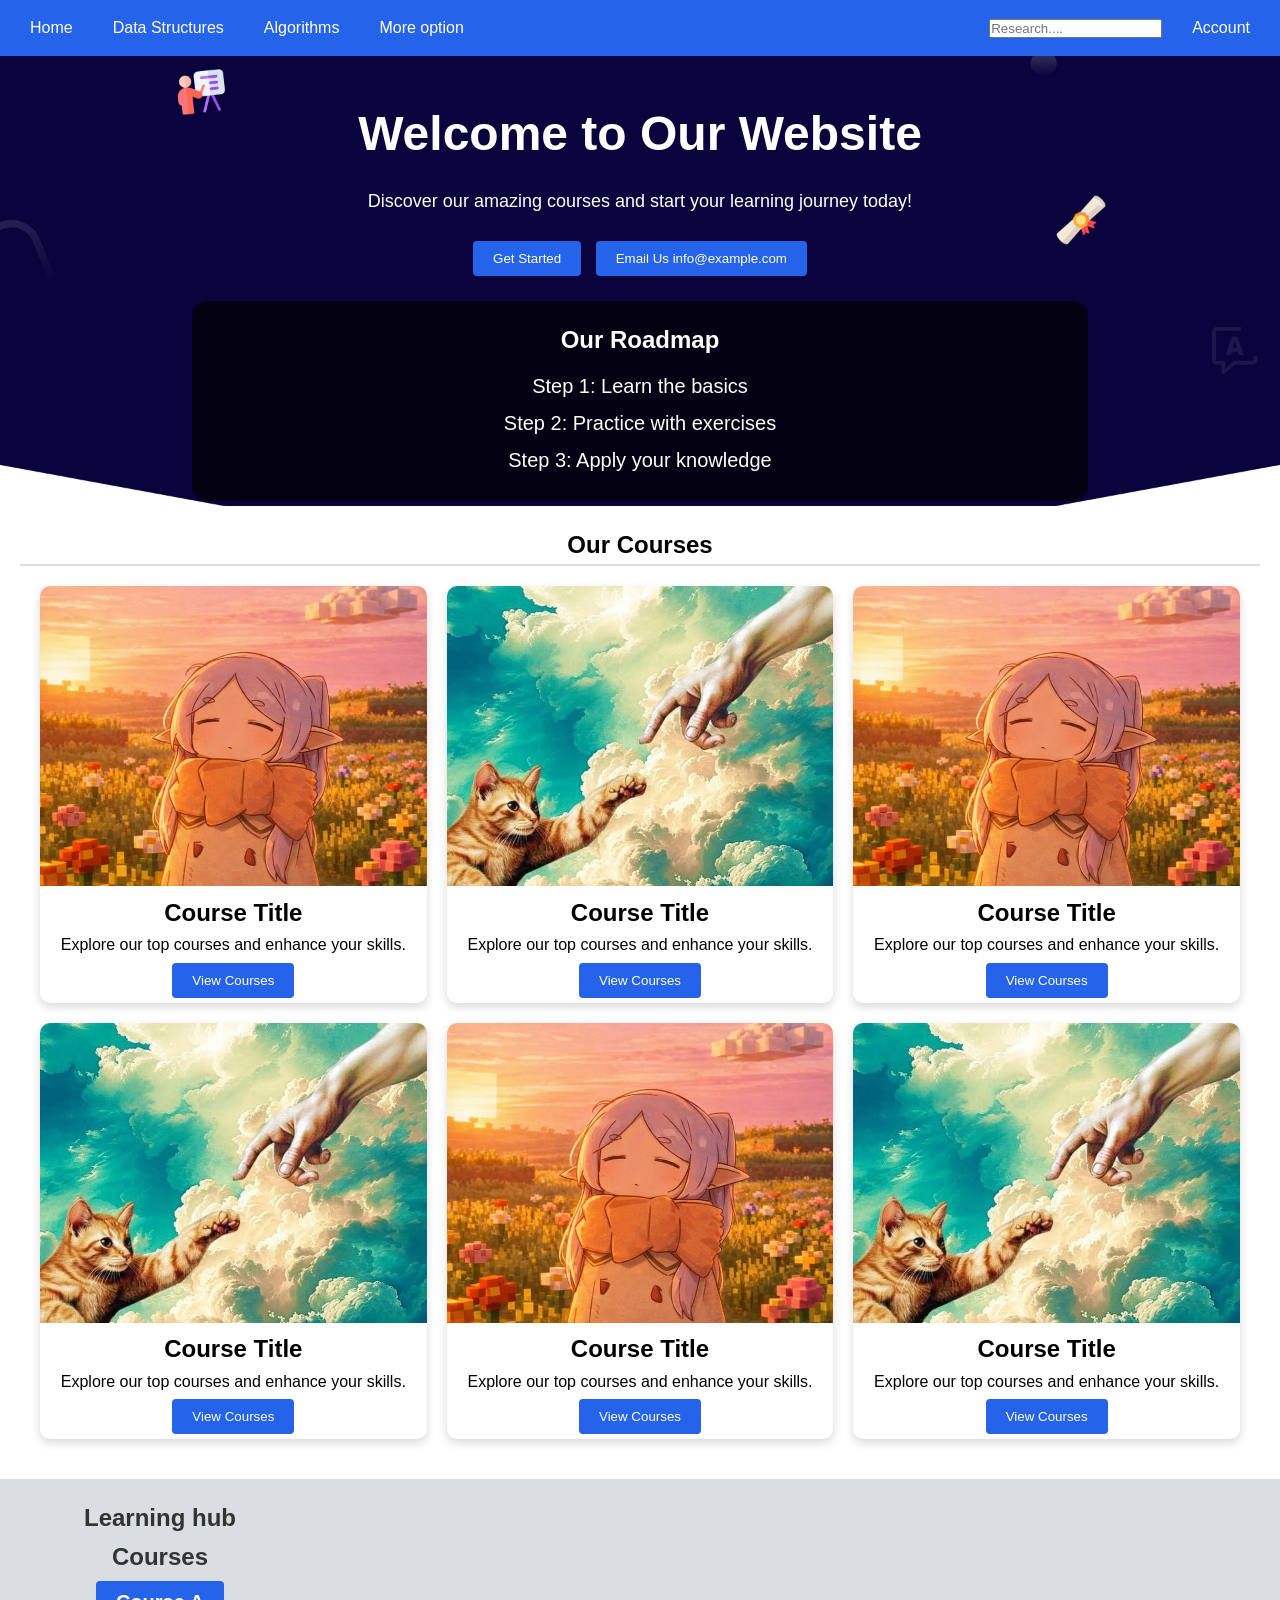
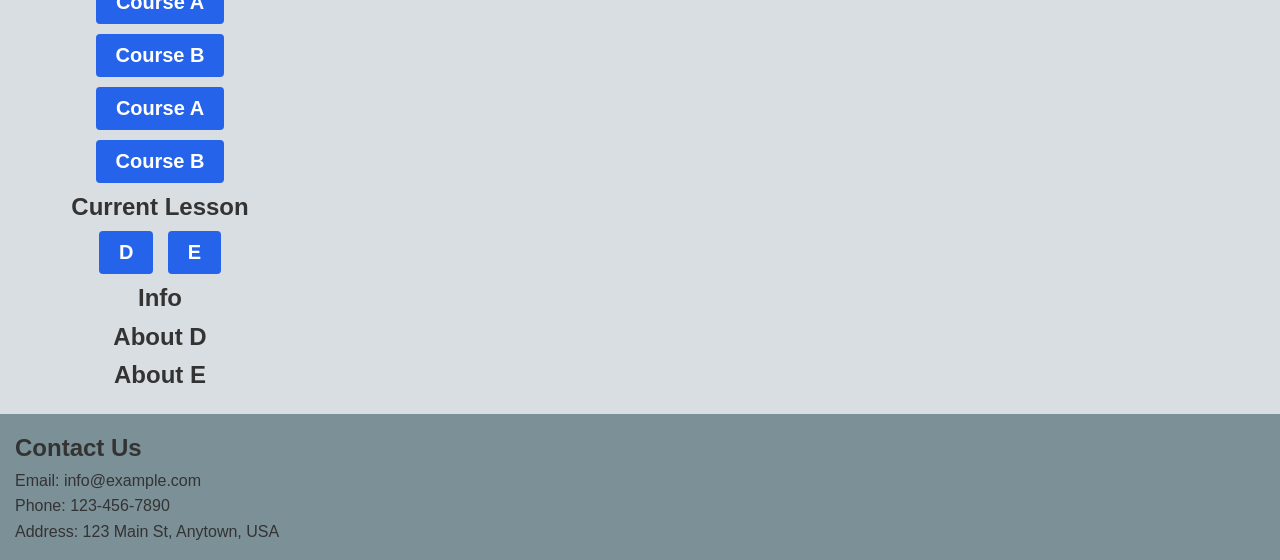
<file: test.html>
<!DOCTYPE html>
<html lang="en">
<head>
    <meta charset="UTF-8">
    <meta name="viewport" content="width=device-width, initial-scale=1.0">
    <title>Home</title>
    <link rel="stylesheet" href="Home.css">
</head>
<body>
    <div class="container">
        <header class="navbar">
        <div class = "nav-left">
            <div class="nav-item">Home</div>
            <div class="nav-item dropdown protected">
                Data Structures
                <div class="dropdown-content">
                    <div class="submenu-container">
                        <a class="has-submenu">Array</a>
                        <div class="submenu-content">
                            <a href="#">Kiến thức</a>
                            <a href="#">Bài tập</a>
                        </div>
                    </div>
                    <div class="submenu-container">
                        <a class="has-submenu">Linked List</a>
                        <div class="submenu-content">
                            <a href="#">Kiến thức</a>
                            <a href="#">Bài tập</a>
                        </div>
                    </div>
                    <div class="submenu-container">
                        <a class="has-submenu">Stack</a>
                        <div class="submenu-content">
                            <a href="#">Kiến thức</a>
                            <a href="#">Bài tập</a>
                        </div>
                    </div>
                    <div class="submenu-container">
                        <a class="has-submenu">Queue</a>
                        <div class="submenu-content">
                            <a href="#">Kiến thức</a>
                            <a href="#">Bài tập</a>
                        </div>
                    </div>
                    <div class="submenu-container">
                        <a class="has-submenu">Tree</a>
                        <div class="submenu-content">
                            <a href="#">Kiến thức</a>
                            <a href="#">Bài tập</a>
                        </div>
                    </div>
                </div>
            </div>
            <div class="nav-item dropdown protected">
                Algorithms  
                <div class = "dropdown-content">
                    <div class="submenu-container">
                        <a class="has-submenu">Search</a>
                        <div class="submenu-content">
                            <a href="#">Kiến thức</a>
                            <a href="#">Bài tập</a>
                        </div>
                    </div>
                    <div class="submenu-container">
                        <a class="has-submenu">Sort</a>
                        <div class="submenu-content">
                            <a href="#">Kiến thức</a>
                            <a href="#">Bài tập</a>
                        </div>
                    </div>
                </div>
            </div>
            <div class="nav-item dropdown">
                More option
                <div class="dropdown-content">
                    <a href="#">Donate</a>
                    <a href="#">Feedback</a>
                </div>
            </div>
        </div>
        
        <div class = "nav-right">
            <div class="search-box"><input type="text" placeholder="Research...."></div>
            <div class="nav-item">Account</div>
        </div>
    </header>


        <section class="banner">
            <div class="banner-content">
                <h1>Welcome to Our Website</h1>
                <p>Discover our amazing courses and start your learning journey today!</p>
                <button onclick="location.href='#'">Get Started</button>
                <button onclick="location.href='#'">Email Us info@example.com</button>
            </div>
            <div class="roadmap">
                <div class="roadmap-content">
                    <h1>Our Roadmap</h1>
                    <p>Step 1: Learn the basics</p>
                    <p>Step 2: Practice with exercises</p>
                    <p>Step 3: Apply your knowledge</p>
                </div>
            </div>
        </section>
        <!-- Course Section -->
        <section class="course">
            <h1>Our Courses</h1>
            <div class="frame-card">
                <div class="card">
                    <img src="df26a6b04cd449fa1e35f42c21ab97dd.jpg" alt="Course Image">
                    <h2>Course Title</h2>
                    <p>Explore our top courses and enhance your skills.</p>
                    <button onclick="location.href='#'">View Courses</button>
                </div>
                <div class="card">
                    <img src="b24a4fd01c9b69eb15639f60313de725.jpg" alt="Course Image">
                    <h2>Course Title</h2>
                    <p>Explore our top courses and enhance your skills.</p>
                    <button onclick="location.href='#'">View Courses</button>
                </div>
                <div class="card">
                    <img src="df26a6b04cd449fa1e35f42c21ab97dd.jpg" alt="Course Image">
                    <h2>Course Title</h2>
                    <p>Explore our top courses and enhance your skills.</p>
                    <button onclick="location.href='#'">View Courses</button>
                </div>
                <div class="card">
                    <img src="b24a4fd01c9b69eb15639f60313de725.jpg" alt="Course Image">
                    <h2>Course Title</h2>
                    <p>Explore our top courses and enhance your skills.</p>
                    <button onclick="location.href='#'">View Courses</button>
                </div>
                <div class="card">
                    <img src="df26a6b04cd449fa1e35f42c21ab97dd.jpg" alt="Course Image">
                    <h2>Course Title</h2>
                    <p>Explore our top courses and enhance your skills.</p>
                    <button onclick="location.href='#'">View Courses</button>
                </div>
                <div class="card">
                    <img src="b24a4fd01c9b69eb15639f60313de725.jpg" alt="Course Image">
                    <h2>Course Title</h2>
                    <p>Explore our top courses and enhance your skills.</p>
                    <button onclick="location.href='#'">View Courses</button>
                </div>
            </div>
        </section>

        <!-- discussion -->

        <section class="discussion">
                <h1>Learning hub</h1>
            <div class="left">
                <h1> Courses</h1>
                    <button class="box" onclick="location.href='index.html'">
                        <h2>Course A</h2>
                    </button>

                    <button class="box" onclick="location.href='index.html'">
                        <h2>Course B</h2>
                    </button>

                    <button class="box" onclick="location.href='index.html'">
                        <h2>Course A</h2>
                    </button>

                    <button class="box" onclick="location.href='index.html'">
                        <h2>Course B</h2>
                    </button>
            </div>

        <div class="main">
            <h1>Current Lesson</h1>
            <button class="box1" onclick="location.href='index.html'">
                <h2>D</h2>
            </button>
            <button class="box1" onclick="location.href='index.html'">
                <h2>E</h2>
            </button>
        </div>
        
        <div class="right">
            <h1>Info</h1>
            <div class="box2">
                <h2>About D</h2>
            </div>
            <div class="box2">
                <h2>About E</h2>
            </div>
        </div>
        </section>
        
        <footer>
            <div>
            <h2>Contact Us</h2>
            <p>Email: info@example.com</p>
            <p>Phone: 123-456-7890</p>
            <p>Address: 123 Main St, Anytown, USA</p>
        </div>
        </footer>
    </div>
    <script src="jv.js" ></script>
</body>
</html>
</file>
<file: exercises.css>
body {
    font-family: Arial, sans-serif;
    margin: 0;
    background-color: #f0f0f0;
}

.navbar {
    display: flex;
    justify-content: space-between;
    align-items: center;
    background-color: #3B82F6;
    color: white;
    padding: 10px 20px;
    gap: 30px;
    border-bottom: 1px solid #ccc;
}

.navbar a {
    text-decoration: none;
    color: inherit; 
    display: flex;
    align-items: center;
    height: 100%;
}

.nav-item {
    cursor: pointer;
    padding: 5px 10px;
    position: relative;
}

.nav-item:hover {
    background-color: white;
    color: #3B82F6;
    border-radius: 4px;
}

.nav-left, .nav-right {
    display: flex;
    align-items: center;
    gap: 20px; 
}

.dropdown-content {
    display: none;
    position: absolute;
    top: 100%;
    left: 0;
    background-color: #fff;
    min-width: 180px; 
    box-shadow: 0px 8px 16px rgba(0,0,0,0.2);
    z-index: 10;
    border: 1px solid #ddd;
}

.submenu-container {
    position: relative; 
}

.dropdown-content a {
    color: black;
    padding: 12px 16px;
    text-decoration: none;
    display: block;
}

.dropdown-content a:hover { 
    background-color: white;
    color: #3B82F6; 
    border-radius: 4px;
}

.dropdown:hover .dropdown-content {
    display: block;
}

.submenu-content {
    display: none;
    position: absolute;
    left: 100%;
    top: 0;
    background-color: #fff;
    min-width: 140px;
    box-shadow: 4px 4px 10px rgba(0,0,0,0.1);
    border: 1px solid #ddd;
    z-index: 20;
}

.submenu-container:hover > .submenu-content {
    display: block;
}

.submenu-container:hover > .has-submenu {
    background-color: white;
    color: #3B82F6;
}

.grid-container {
    display: grid;
    grid-template-columns: 150px 1fr;
    width: 100%;
    min-height: calc(100vh - 70px);
}

.header-path, .header-course {
    background-color: #dcdcdc; 
    padding: 20px;
    font-size: 1.2rem;
    display: flex;
    align-items: center;
}

.header-course {
    justify-content: center;
}

.path-cell {
    background-color: #ededed; 
    padding: 40px 20px;
    border-bottom: 1px solid #fff;
    display: flex;
    align-items: center;
    font-weight: 500;
    
}

.path-cell:hover{
    cursor: pointer;
    padding-left: 25px;
}

.path-cell.active{
    background-color: #3B82F6;
    color: white;
    border-radius: 4px;
    font-weight: bold;
    transition: background-color 0.3s ease;
}

.course-grid {
    display: grid;
    grid-template-columns: repeat(3, 1fr); 
    gap: 30px;
    padding: 40px;
    background-color: #fff;
}

.course-card {
    background-color: #d9d9d9; 
    height: 150px;
    display: flex;
    align-items: center;
    justify-content: center;
    font-weight: bold;
    transition: transform 0.2s, background-color 0.2s;
    cursor: pointer;
}

.course-card:hover {
    background-color: #3B82F6;
    color: white;
    transform: scale(1.02);
}

.btn-up {
    position: fixed;
    bottom: 20px;
    right: 20px;
    width: 60px;
    height: 60px;
    border-radius: 18%;
    border: none;
    background-color: white;
    color: #3B82F6;
    cursor: pointer;
    box-shadow: 0 2px 5px rgba(0,0,0,0.2);
    z-index: 1000;
}

.btn-up:hover {
    background-color: #3B82F6;
    color: white;
    transform: translateY(-3px);
    transition: 0.2s;
}

footer{
    background-color: rgb(124, 144, 151);
    display: flex;
    flex-direction: column;
    position: relative;
    height: max-content;
    padding: 15px;
}

.content-footer{
    display: flex;
    flex-direction: column;
    align-items: center;
    gap: 10px;
}

.content-footer h2 {
    font-size: 24px;
    margin-bottom: 10px;
}

.content-footer p {
    margin-bottom: 5px;
}
</file>
<file: exercise_1_array.css>
body {
    font-family: Arial, sans-serif;
    margin: 0;
    background-color: #f0f0f0;
}

.navbar {
    display: flex;
    justify-content: space-between;
    align-items: center;
    background-color: #3B82F6;
    color: white;
    padding: 10px 20px;
    gap: 30px;
    border-bottom: 1px solid #ccc;
}

.navbar a {
    text-decoration: none;
    color: inherit; 
    display: flex;
    align-items: center;
    height: 100%;
}

.nav-item {
    cursor: pointer;
    padding: 5px 10px;
    position: relative;
}

.nav-item:hover {
    background-color: white;
    color: #3B82F6;
    border-radius: 4px;
}

.nav-left, .nav-right {
    display: flex;
    align-items: center;
    gap: 20px; 
}

.dropdown-content {
    display: none;
    position: absolute;
    top: 100%;
    left: 0;
    background-color: #fff;
    min-width: 180px; 
    box-shadow: 0px 8px 16px rgba(0,0,0,0.2);
    z-index: 10;
    border: 1px solid #ddd;
}

.submenu-container {
    position: relative; 
}

.dropdown-content a {
    color: black;
    padding: 12px 16px;
    text-decoration: none;
    display: block;
}

.dropdown-content a:hover { 
    background-color: white;
    color: #3B82F6; 
    border-radius: 4px;
}

.dropdown:hover .dropdown-content {
    display: block;
}

.submenu-content {
    display: none;
    position: absolute;
    left: 100%;
    top: 0;
    background-color: #fff;
    min-width: 140px;
    box-shadow: 4px 4px 10px rgba(0,0,0,0.1);
    border: 1px solid #ddd;
    z-index: 20;
}

.submenu-container:hover > .submenu-content {
    display: block;
}

.submenu-container:hover > .has-submenu {
    background-color: white;
    color: #3B82F6;
}

.exercise-layout {
    display: grid;
    grid-template-columns: 2fr 1fr;
    gap: 20px;
    padding: 20px;
    max-width: 1200px;
    margin: auto;
}

.section-box {
    background: white;
    padding: 20px;
    border-radius: 12px;
    box-shadow: 0 4px 6px rgba(0,0,0,0.1);
    margin-bottom: 20px;
}

.section-box h2 {
    color: #3B82F6;
    border-bottom: 2px solid #f0f0f0;
    padding-bottom: 10px;
    margin-bottom: 15px;
    font-size: 1.2rem;
}

.drop-zone {
    border: 2px dashed #3B82F6;
    padding: 30px;
    text-align: center;
    border-radius: 8px;
    background: #f8f9ff;
    transition: 0.3s;
}

.btn-select {
    display: inline-block;
    padding: 8px 15px;
    background: #3B82F6;
    color: white;
    border-radius: 5px;
    cursor: pointer;
    margin-top: 10px;
}

.btn-submit {
    width: 100%;
    padding: 12px;
    background: #3B82F6;
    color: white;
    border: none;
    border-radius: 8px;
    margin-top: 15px;
    cursor: pointer;
    font-weight: bold;
}

.comment-item {
    border-left: 4px solid #0b5d3b;
    padding-left: 15px;
    margin-bottom: 15px;
    background: #f9f9f9;
    padding: 10px;
}

.comment-user {
    font-size: 0.9rem;
    color: #555;
    margin-bottom: 5px;
}

.date {
    font-size: 0.8rem;
    color: #999;
    float: right;
}
</file>
<file: Home.css>
*{
    padding: 0px;
    margin: 0px;
    box-sizing: border-box;
}

.container{
    display: grid;
    grid-template-columns: 1fr 2fr 1fr;
    grid-template-rows: auto auto auto auto auto auto;
    background-color: #D9DEE3;
    /* gap: 15px; */
}


html{
    scroll-behavior: smooth;
}

body {
    font-family: Arial, sans-serif;
    line-height: 1.6;
    background-color: #f5f5f5;
    color: #333;
}


header{
    grid-column: 1/4;
    grid-row: 1/2;
    width: 100%;
}

.navbar {
    display: flex;
    justify-content: space-between;
    align-items: center;
    background-color: #2563eb;
    color: white;
    padding: 10px 20px;
    gap: 30px;
}

.nav-item {
    cursor: pointer;
    padding: 5px 10px;
    position: relative;
}

.nav-item:hover {
    background-color: #d0d0d0;
    border-radius: 4px;
}

.nav-left, .nav-right {
    display: flex;
    align-items: center;
    gap: 20px; 
}

.dropdown-content {
    display: none;
    position: absolute;
    top: 100%;
    left: 0;
    background-color: #fff;
    min-width: 180px; 
    box-shadow: 0px 8px 16px rgba(0,0,0,0.2);
    z-index: 10;
    border: 1px solid #ddd;
}

.submenu-container {
    position: relative; 
}

.dropdown-content a {
    color: black;
    padding: 12px 16px;
    text-decoration: none;
    display: block;
}

.dropdown-content a:hover { background-color: #ddd; }

.dropdown:hover .dropdown-content {
    display: block;
}

.submenu-content {
    display: none;
    position: absolute;
    left: 100%;
    top: 0;
    background-color: #fff;
    min-width: 140px;
    box-shadow: 4px 4px 10px rgba(0,0,0,0.1);
    border: 1px solid #ddd;
    z-index: 20;
}

.submenu-container:hover > .submenu-content {
    display: block;
}

.submenu-container:hover > .has-submenu {
    background-color: #ddd;
}

footer{
    grid-column: 1/4;
    grid-row: 6/7;
    background-color: rgb(124, 144, 151);
    display: flex;
    flex-direction: column;
    position: relative;
    height: max-content;
    padding: 15px;
}

.content-footer{
    display: flex;
    flex-direction: column;
    align-items: center;
    gap: 10px;
}

.content-footer h2 {
    font-size: 24px;
    margin-bottom: 10px;
}

.content-footer p {
    margin-bottom: 5px;
}

nav{
    display: flex;
}

.banner{
    grid-column: 1/4;
    grid-row: 2/3;
    height: 50vh;
    background: url("image/hero-bg.jpg") no-repeat center/cover;
    color: white;
    position: relative;
    display: flex;
    flex-direction: column;
    align-items: center;
}

.banner-content {
    position: relative;
    z-index: 1;
    grid-row: 1/3;
    grid-column: 1/4;
    max-width: 700px;
    padding: 20px;
}

.banner-content h1 {
    font-size: 48px;
    margin-bottom: 15px;
}

.banner-content p {
    font-size: 18px;
    margin-bottom: 20px;
}

section {
    padding: 20px 20px;
    text-align: center;
}

section button {
    padding: 10px 20px;
    background-color: #2563eb;
    color: white;
    border: none;
    border-radius: 4px;
    cursor: pointer;
    transition: background-color 0.3s, transform 0.3s;
    margin: 5px;
}

section button:hover {
    background-color: #2563eb;
    transform: translateY(-2px);
}

.banner>.roadmap {
    position: absolute;
    bottom: 5px;
    border: none;
    border-radius: 15px;
    background-color: rgba(0, 0, 0, 0.7);
    color: white;
    width: 70%;
    height: max-content;
    gap: 10px;
}

.banner>.roadmap>.roadmap-content {
    color: white;
    padding: 20px 20px;
    font-size: 18px;
}

.banner>.roadmap>.roadmap-content h1 {
    font-size: 24px;
    margin-bottom: 10px;
    gap: 10px;
}

.banner>.roadmap>.roadmap-content p {
    margin-bottom: 5px;
    font-size: 20px;
    gap: 5px;
}

.course {
    grid-column: 1/4;
    grid-row: 3/4;
    background-color: white;
    color: black;
}

.frame-card{
    display: grid;
    grid-template-columns: repeat(auto-fit, minmax(300px, 1fr));
    /* auto-fit: Tự động nhét nhiều cột nhất có thể vào hàng
    minmax: nhỏ nhất = 250px lớn nhất = 1fr*/
    gap: 20px;
    border-top: 2px solid #ddd;
    padding: 20px;
}

.card {
    background: white;
    border-radius: 10px;
    overflow: hidden;
    box-shadow: 0 4px 10px rgba(0, 0, 0, 0.15);
    transition: transform 0.3s, box-shadow 0.3s;
}

.card:hover {
    transform: translateY(-5px);
    box-shadow: 0 8px 20px rgba(0, 0, 0, 0.2);
}
.card img {
    width: 100%;
    height: 300px;
    object-fit: cover;
}

.about-us {
    grid-column: 1/4;
    grid-row: 5/6;
    background-color: rgba(255, 255, 255, 0.848);
    color: black;
    display: flex;
    align-items: center;
    padding: 20px;
    justify-content: center;
}

.about-us img {
    width: 100%;
    max-width: 400px;
    height: auto;
    border-radius: 10px;
    margin-bottom: 20px;
    box-shadow: 0 8px 10px rgba(0, 0, 0, 0.2);
}

.content-about-us {
    text-align: center;
    max-width: 800px;
    text-align: left;
    margin-top: 20px;
    padding: 20px;
}

.content-about-us h1 {
    font-size: 28px;
    margin-bottom: 15px;
}

.content-about-us p {
    font-size: 18px;
    line-height: 1.6;
}


.navbar a {
    text-decoration: none;
    color: inherit; 
    display: flex;
    align-items: center;
    height: 100%;
}

.nav-item:hover {
    background-color: white;
    color: #3B82F6;
    border-radius: 4px;
}
</file>
<file: knowledge.css>
body {
    font-family: Arial, sans-serif;
    margin: 0;
    background-color: #f0f0f0;
}

.navbar {
    display: flex;
    justify-content: space-between;
    align-items: center;
    background-color: #3B82F6;
    color: white;
    padding: 10px 20px;
    gap: 30px;
    border-bottom: 1px solid #ccc;
}

.navbar a {
    text-decoration: none;
    color: inherit; 
    display: flex;
    align-items: center;
    height: 100%;
}

.nav-item {
    cursor: pointer;
    padding: 10px 10px;
    height: 100%;
    display: flex;
    align-items: center;
    position: relative;
    transition: 0.3s;
}

.nav-item:hover {
    background-color: white;
    color: #3B82F6;
    border-radius: 4px;
}

.nav-left, .nav-right {
    display: flex;
    align-items: center;
    gap: 20px; 
}

.dropdown-content {
    display: none;
    position: absolute;
    top: 100%;
    left: 0;
    background-color: #fff;
    border-radius: 4px;
    min-width: 180px; 
    box-shadow: 0px 8px 16px rgba(0,0,0,0.2);
    z-index: 10;
    border: 1px solid #ddd;
}

.submenu-container {
    position: relative; 
}

.dropdown-content a {
    color: black;
    padding: 12px 16px;
    text-decoration: none;
    display: block;
}

.dropdown-content a:hover { 
    background-color: white;
    color: #3B82F6; 
    border-radius: 4px;
}

.dropdown:hover .dropdown-content {
    display: block;
}

.submenu-content {
    display: none;
    position: absolute;
    left: 100%;
    top: 0;
    background-color: #fff;
    border-radius: 4px;
    min-width: 140px;
    box-shadow: 4px 4px 10px rgba(0,0,0,0.1);
    border: 1px solid #ddd;
    z-index: 20;
}

.submenu-container:hover > .submenu-content {
    display: block;
}

.submenu-container:hover > .has-submenu {
    background-color: white;
    color: #3B82F6;
}

* {
    box-sizing: border-box;
    margin: 0;
    padding: 0;
}

.container {
    display: flex;
    min-height: calc(100vh - 60px);
    width: 100%;
    align-items: stretch;    
}

.sidebar {
    width: 126px;
    min-width: 126px;
    background-color: #d6d6d6;
    border-right: 1px solid #ccc;
}

.index-header {
    padding: 15px;
    text-align: left;
    font-weight: bold;
}

.lesson-item {
    padding: 15px;
    border-bottom: 1px solid #bcbcbc;
    cursor: pointer;
    transition: 0.3s;
}

.lesson-item:hover {
    background-color: #c0c0c0;
    padding-left: 25px;
}

.lesson-item.active{
    background-color: #3B82F6;
    color: white;
    border-radius: 4px;
    border-radius: 0;
    font-weight: bold;
}

.content {
    flex: 1;
    padding: 40px;
    background-color: #fff;
    display: flex;
    flex-direction: column;
    overflow-x: hidden;
    gap: 12px;
}

.content-list{
    display: flex;
    flex-direction: column;
    gap: 12px;
    margin-top: 20px;
}

.video-placeholder {
    width: 100%;
    max-width: 1000px;
    height: 450px;
    background-color: #d9d9d9;
    display: flex;
    align-items: center;
    justify-content: center;
    color: #555;
    margin-bottom: 20px;
}

.attachments {
    margin-top: 30px;
    padding-top: 20px;
    border-top: 1px solid #444;
}

.attachments h4 {
    color: black
    margin-bottom: 10px;
}

.attachments ul {
    list-style: none;
    padding-left: 5px;
}

.attachments li {
    margin-bottom: 10px;
}

.attachments a {
    color: #3B82F6; 
    text-decoration: none;
    font-size: 0.95rem;
}

.attachments a:hover {
    text-decoration: underline;
}

.attachments-list{
    display: flex;
    flex-direction: column;
    gap: 12px;
    margin-top: 20px;    
}

.notes-sidebar {
    width: 250px;
    min-width: 250px;
    background-color: #f5f5f5;
    border-left: 1px solid #ccc;
    padding: 20px;
    display: flex;
    flex-direction: column;
    gap: 15px;
    border-radius: 10px;
    box-shadow: 0px 8px 16px rgba(0,0,0,0.2);
}

.notes-header {
    font-weight: bold;
    font-size: 1.1rem;
    color: #333;
}

.notes-sidebar textarea {
    width: 100%;
    height: 300px;
    padding: 10px;
    border: 1px solid #ccc;
    border-radius: 4px;
    resize: none; /* Không cho kéo giãn lung tung làm hỏng layout */
    font-family: inherit;
    font-size: 14px;
}

.btn-save-note {
    padding: 10px;
    background-color: #3B82F6;
    color: white;
    border: none;
    border-radius: 4px;
    cursor: pointer;
    font-weight: bold;
    transition: 0.3s;
}

.btn-save-note:hover {
    background-color: #2563eb;
}

.lesson-info h3 {
    margin-bottom: 20px;
    font-size: 1.2rem;
}

.lesson-info-list {
    display: flex;
    flex-direction: column;
    gap: 12px;
    margin-top: 20px;
}

.btn-up {
    position: fixed;
    bottom: 20px;
    right: 20px;
    width: 60px;
    height: 60px;
    border-radius: 18%;
    border: none;
    background-color: white;
    color: #3B82F6;
    cursor: pointer;
    box-shadow: 0 2px 5px rgba(0,0,0,0.2);
    z-index: 1000;
}

.btn-up:hover {
    background-color: #3B82F6;
    color: white;
    transform: translateY(-3px);
    transition: 0.2s;
}

footer{
    background-color: rgb(124, 144, 151);
    display: flex;
    flex-direction: column;
    position: relative;
    height: max-content;
    padding: 15px;
}

.content-footer{
    display: flex;
    flex-direction: column;
    align-items: center;
    gap: 10px;
}

.content-footer h2 {
    font-size: 24px;
    margin-bottom: 10px;
}

.content-footer p {
    margin-bottom: 5px;
}
</file>
